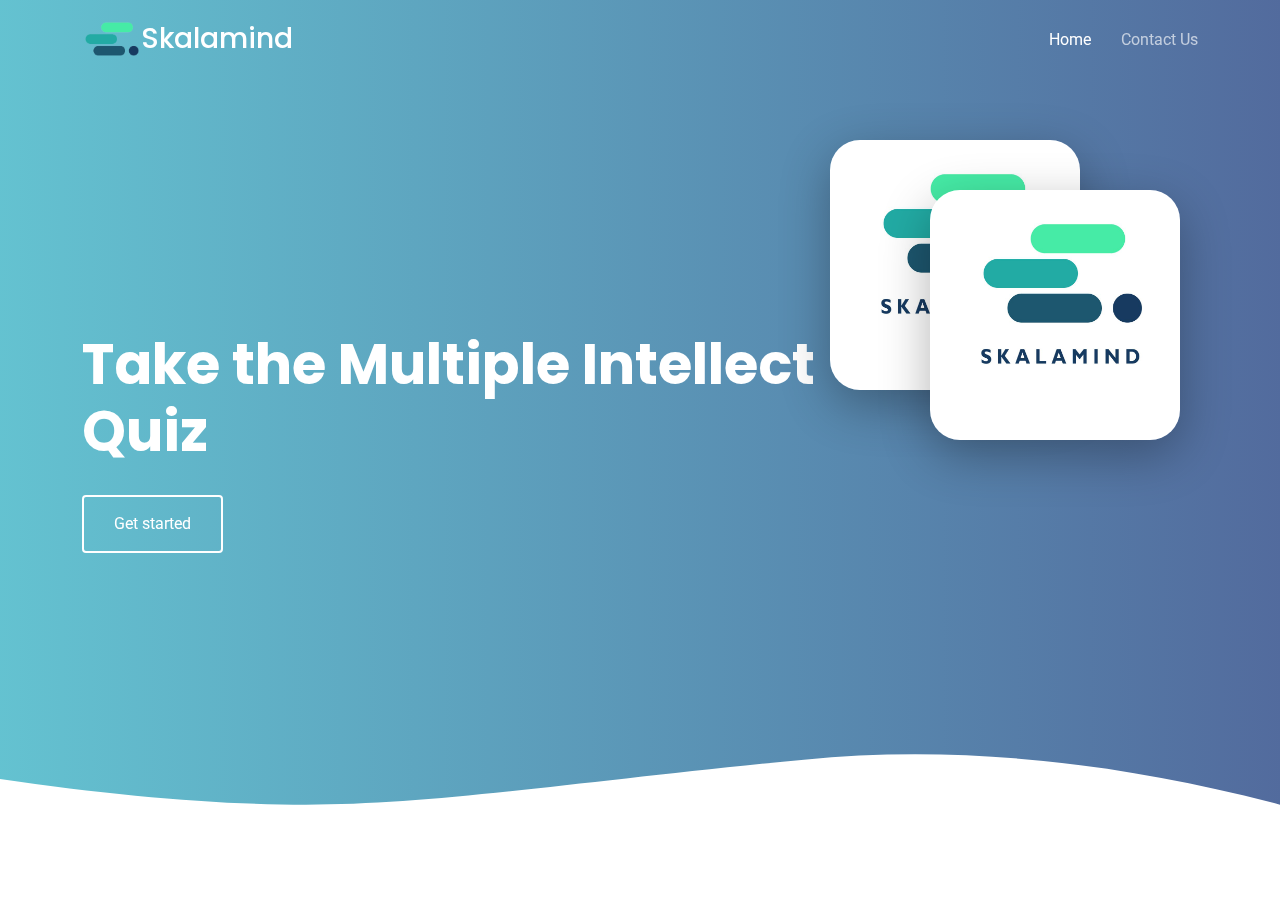
<file: index.html>
<!DOCTYPE html>
<html lang="en">

<head>
  <meta charset="utf-8">
  <meta content="width=device-width, initial-scale=1.0" name="viewport">

  <title>Index</title>
  <meta content="" name="description">
  <meta content="" name="keywords">

  <!-- Favicons -->
  <link href="assets/img/logo3.png" rel="icon">
  <link href="assets/img/apple-touch-icon.png" rel="apple-touch-icon">

  <!-- Google Fonts -->
  <link href="https://fonts.googleapis.com/css?family=Roboto:300,300i,400,400i,500,500i,600,600i,700,700i|Poppins:300,300i,400,400i,500,500i,600,600i,700,700i" rel="stylesheet">

  <!-- Vendor CSS Files -->
  <link href="assets/vendor/aos/aos.css" rel="stylesheet">
  <link href="assets/vendor/bootstrap/css/bootstrap.min.css" rel="stylesheet">
  <link href="assets/vendor/bootstrap-icons/bootstrap-icons.css" rel="stylesheet">
  <link href="assets/vendor/boxicons/css/boxicons.min.css" rel="stylesheet">
  <link href="assets/vendor/swiper/swiper-bundle.min.css" rel="stylesheet">

  <!-- Template Main CSS File -->
  <link href="assets/css/style.css" rel="stylesheet">

  <!-- =======================================================
  * Template Name: SoftLand - v4.3.0
  * Template URL: https://bootstrapmade.com/softland-bootstrap-app-landing-page-template/
  * Author: BootstrapMade.com
  * License: https://bootstrapmade.com/license/
  ======================================================== -->
</head>

<body>

  <!-- ======= Header ======= -->
  <header id="header" class="fixed-top d-flex align-items-center">
    <div class="container d-flex justify-content-between align-items-center">

      <div class="logo">
        <h1><img src="assets/img/logo3.png"><a href="index.html">Skalamind</a></h1>
        <!-- Uncomment below if you prefer to use an image logo -->
        <!-- <a href="index.html"><img src="assets/img/logo.png" alt="" class="img-fluid"></a>-->
      </div>

      <nav id="navbar" class="navbar">
        <ul>
          <li><a class="active " href="index.html">Home</a></li>
          <li><a href="contact.html">Contact Us</a></li>
        </ul>
        <i class="bi bi-list mobile-nav-toggle"></i>
      </nav><!-- .navbar -->

    </div>
  </header><!-- End Header -->

  <!-- ======= Hero Section ======= -->
  <section class="hero-section" id="hero">

    <div class="wave">

      <svg width="100%" height="355px" viewBox="0 0 1920 355" version="1.1" xmlns="http://www.w3.org/2000/svg" xmlns:xlink="http://www.w3.org/1999/xlink">
        <g id="Page-1" stroke="none" stroke-width="1" fill="none" fill-rule="evenodd">
          <g id="Apple-TV" transform="translate(0.000000, -402.000000)" fill="#FFFFFF">
            <path d="M0,439.134243 C175.04074,464.89273 327.944386,477.771974 458.710937,477.771974 C654.860765,477.771974 870.645295,442.632362 1205.9828,410.192501 C1429.54114,388.565926 1667.54687,411.092417 1920,477.771974 L1920,757 L1017.15166,757 L0,757 L0,439.134243 Z" id="Path"></path>
          </g>
        </g>
      </svg>

    </div>

     <div class="container">
      <div class="row align-items-center">
        <div class="col-12 hero-text-image">
          <div class="row">
            <div class="col-lg-8 text-center text-lg-start">
              <h1 data-aos="fade-right">Take the Multiple Intellect Quiz</h1>
              
              <p data-aos="fade-right" data-aos-delay="200" data-aos-offset="-500"><a href="quiz.html" class="btn btn-outline-white">Get started</a></p>
            </div>
            <div class="col-lg-4 iphone-wrap">

              <img src="assets/img/logo1.jpg" alt="Image" class="phone-1" data-aos="fade-right"><br>
              <img src="assets/img/logo1.jpg" alt="Image" class="phone-2" data-aos="fade-right" data-aos-delay="200">
            </div>
          </div>
        </div>
      </div>
    </div>

  </section><!-- End Hero -->

  



  <a href="#" class="back-to-top d-flex align-items-center justify-content-center"><i class="bi bi-arrow-up-short"></i></a>

  <!-- Vendor JS Files -->
  <script src="assets/vendor/aos/aos.js"></script>
  <script src="assets/vendor/bootstrap/js/bootstrap.bundle.min.js"></script>
  <script src="assets/vendor/php-email-form/validate.js"></script>
  <script src="assets/vendor/swiper/swiper-bundle.min.js"></script>

  <!-- Template Main JS File -->
  <script src="assets/js/main.js"></script>

</body>

</html>
</file>
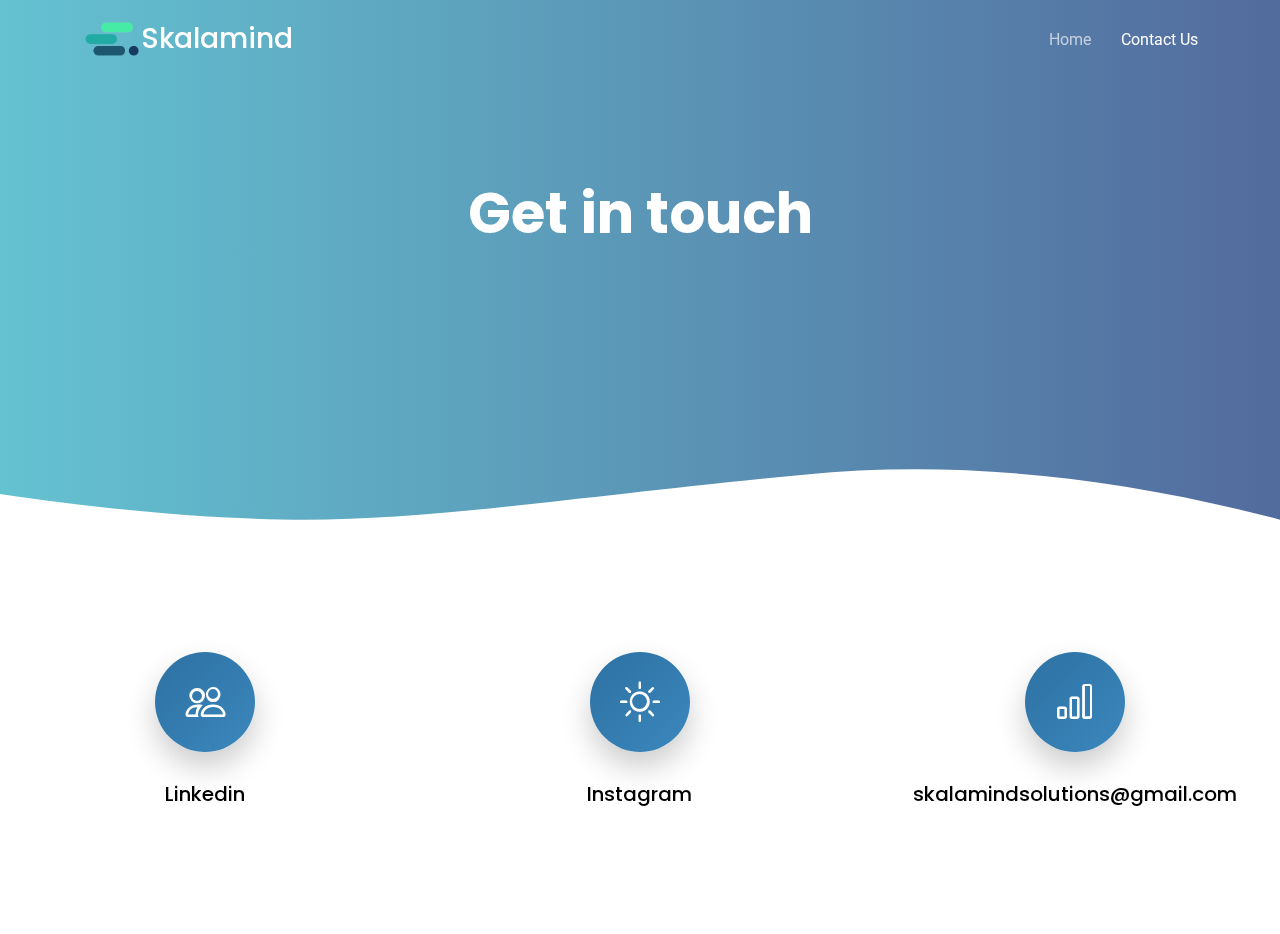
<file: contact.html>
<!DOCTYPE html>
<html lang="en">

<head>
  <meta charset="utf-8">
  <meta content="width=device-width, initial-scale=1.0" name="viewport">

  <title>Contact</title>
  <meta content="" name="description">
  <meta content="" name="keywords">

  <!-- Favicons -->
  <link href="assets/img/logo3.png" rel="icon">
  <link href="assets/img/apple-touch-icon.png" rel="apple-touch-icon">

  <!-- Google Fonts -->
  <link href="https://fonts.googleapis.com/css?family=Roboto:300,300i,400,400i,500,500i,600,600i,700,700i|Poppins:300,300i,400,400i,500,500i,600,600i,700,700i" rel="stylesheet">

  <!-- Vendor CSS Files -->
  <link href="assets/vendor/aos/aos.css" rel="stylesheet">
  <link href="assets/vendor/bootstrap/css/bootstrap.min.css" rel="stylesheet">
  <link href="assets/vendor/bootstrap-icons/bootstrap-icons.css" rel="stylesheet">
  <link href="assets/vendor/boxicons/css/boxicons.min.css" rel="stylesheet">
  <link href="assets/vendor/swiper/swiper-bundle.min.css" rel="stylesheet">

  <!-- Template Main CSS File -->
  <link href="assets/css/style.css" rel="stylesheet">

  <!-- =======================================================
  * Template Name: SoftLand - v4.3.0
  * Template URL: https://bootstrapmade.com/softland-bootstrap-app-landing-page-template/
  * Author: BootstrapMade.com
  * License: https://bootstrapmade.com/license/
  ======================================================== -->
</head>

<body>

  <!-- ======= Header ======= -->
  <header id="header" class="fixed-top d-flex align-items-center">
    <div class="container d-flex justify-content-between align-items-center">

      <div class="logo">
        <h1><img src="assets/img/logo3.png"><a href="index.html">Skalamind</a></h1>
        <!-- Uncomment below if you prefer to use an image logo -->
        <!-- <a href="index.html"><img src="assets/img/logo.png" alt="" class="img-fluid"></a>-->
      </div>

      <nav id="navbar" class="navbar">
        <ul>
          <li><a class="" href="index.html">Home</a></li>
          <li><a class="active" href="contact.html">Contact Us</a></li>
        </ul>
        <i class="bi bi-list mobile-nav-toggle"></i>
      </nav><!-- .navbar -->

    </div>
  </header><!-- End Header -->

  <main id="main">

    <section class="hero-section inner-page">
      <div class="wave">

        <svg width="1920px" height="265px" viewBox="0 0 1920 265" version="1.1" xmlns="http://www.w3.org/2000/svg" xmlns:xlink="http://www.w3.org/1999/xlink">
          <g id="Page-1" stroke="none" stroke-width="1" fill="none" fill-rule="evenodd">
            <g id="Apple-TV" transform="translate(0.000000, -402.000000)" fill="#FFFFFF">
              <path d="M0,439.134243 C175.04074,464.89273 327.944386,477.771974 458.710937,477.771974 C654.860765,477.771974 870.645295,442.632362 1205.9828,410.192501 C1429.54114,388.565926 1667.54687,411.092417 1920,477.771974 L1920,667 L1017.15166,667 L0,667 L0,439.134243 Z" id="Path"></path>
            </g>
          </g>
        </svg>

      </div>

      <div class="container">
        <div class="row align-items-center">
          <div class="col-12">
            <div class="row justify-content-center">
              <div class="col-md-7 text-center hero-text">
                <h1 data-aos="fade-up" data-aos-delay="">Get in touch</h1>
               
              </div>
            </div>
          </div>
        </div>
      </div>

    </section>

    <section class="section">
      <div class="container">
        </div>

<div class="row">
          <div class="col-md-4" data-aos="fade-up" data-aos-delay="">
            <div class="feature-1 text-center">
              <div class="wrap-icon icon-1">
                <i class="bi bi-people"></i>
              </div>
              <a href="https://www.linkedin.com/in/skalamind/"><h3 class="mb-3">Linkedin</h3></a>

              
            </div>
          </div>
          <div  class="col-md-4" data-aos="fade-up" data-aos-delay="100">
            <div class="feature-1 text-center">
              <div class="wrap-icon icon-1">
                <i class="bi bi-brightness-high"></i>
              </div><a href="https://www.instagram.com/skalamind_solutions/?hl=en"><h3 class="mb-3">Instagram</h3></a>
              
              
            </div>
          </div>
          <div class="col-md-4" data-aos="fade-up" data-aos-delay="200">
            <div class="feature-1 text-center">
              <div class="wrap-icon icon-1">
                <i class="bi bi-bar-chart"></i>
              </div>
             <h3 class="mb-3">skalamindsolutions@gmail.com</h3>
              
            </div>
          </div>
        </div>

      </section>

 
  <a href="#" class="back-to-top d-flex align-items-center justify-content-center"><i class="bi bi-arrow-up-short"></i></a>

  <!-- Vendor JS Files -->
  <script src="assets/vendor/aos/aos.js"></script>
  <script src="assets/vendor/bootstrap/js/bootstrap.bundle.min.js"></script>
  <script src="assets/vendor/php-email-form/validate.js"></script>
  <script src="assets/vendor/swiper/swiper-bundle.min.js"></script>

  <!-- Template Main JS File -->
  <script src="assets/js/main.js"></script>

</body>

</html>
</file>
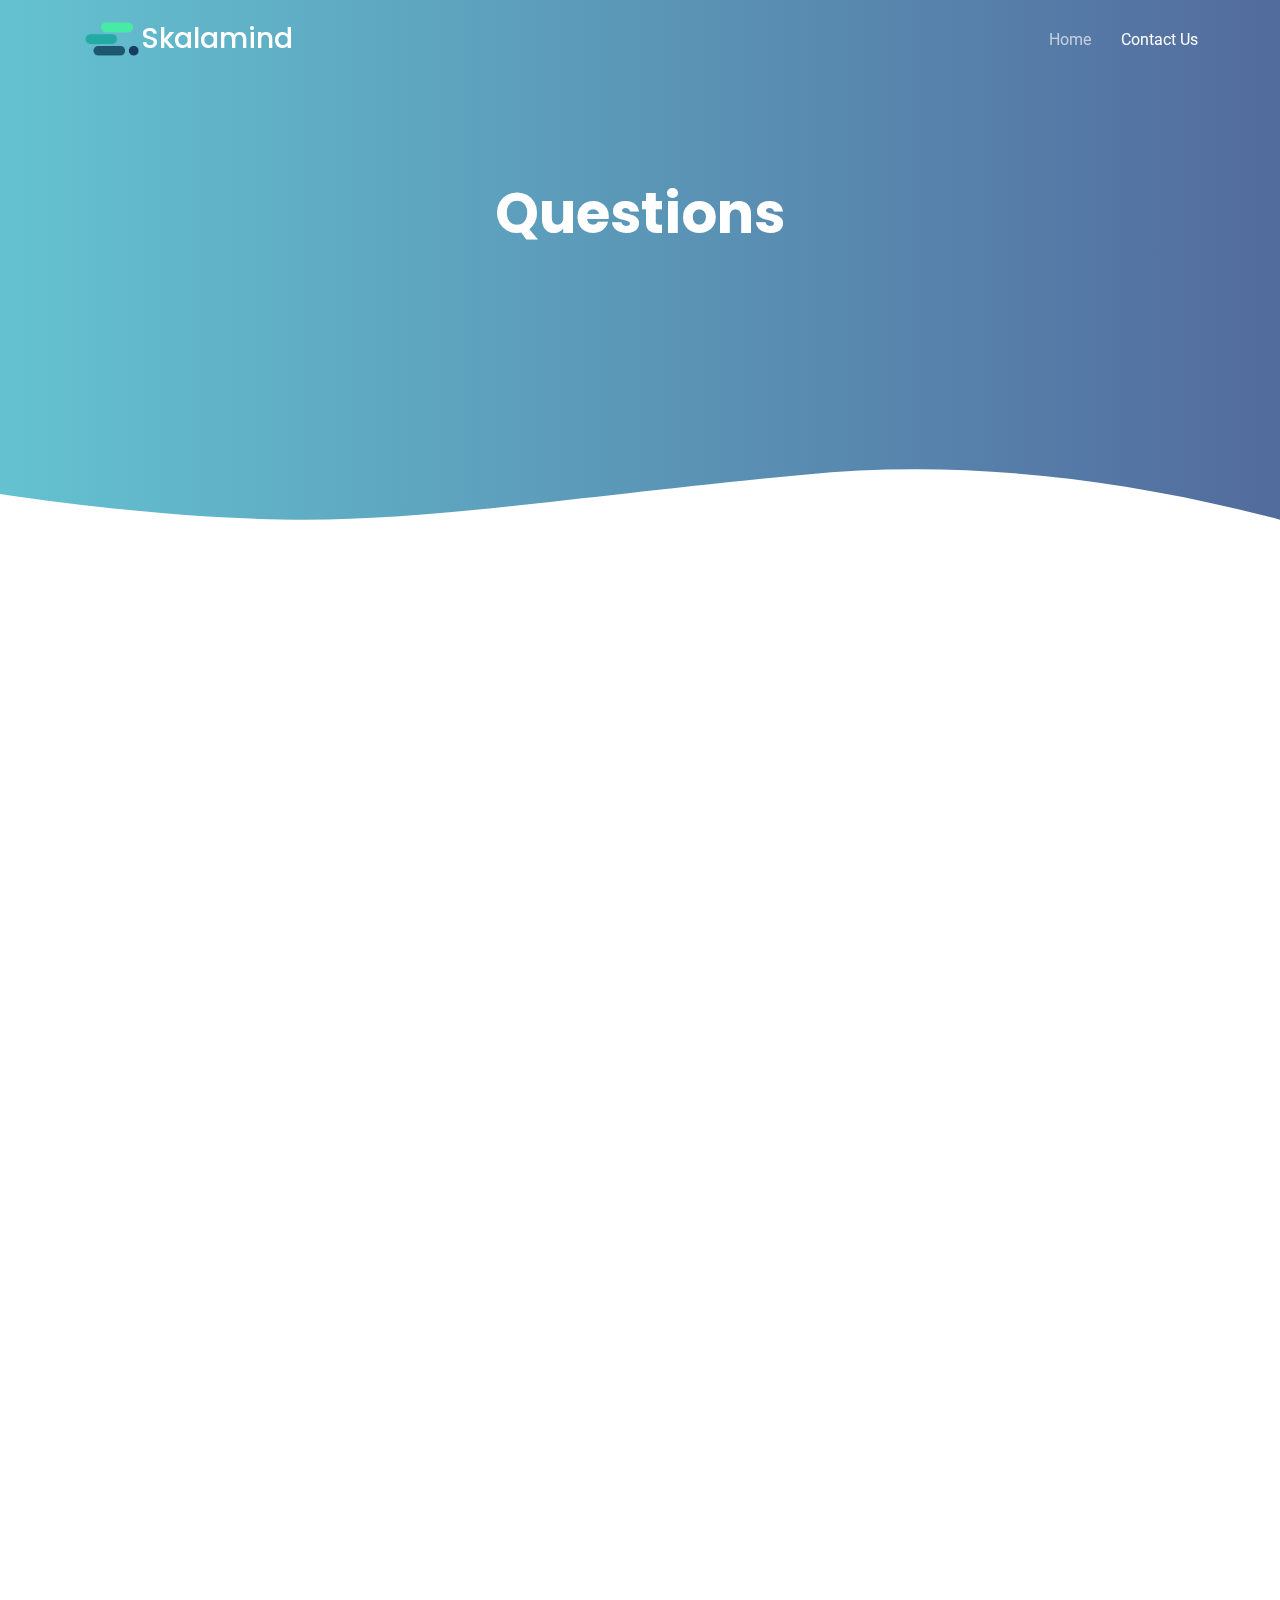
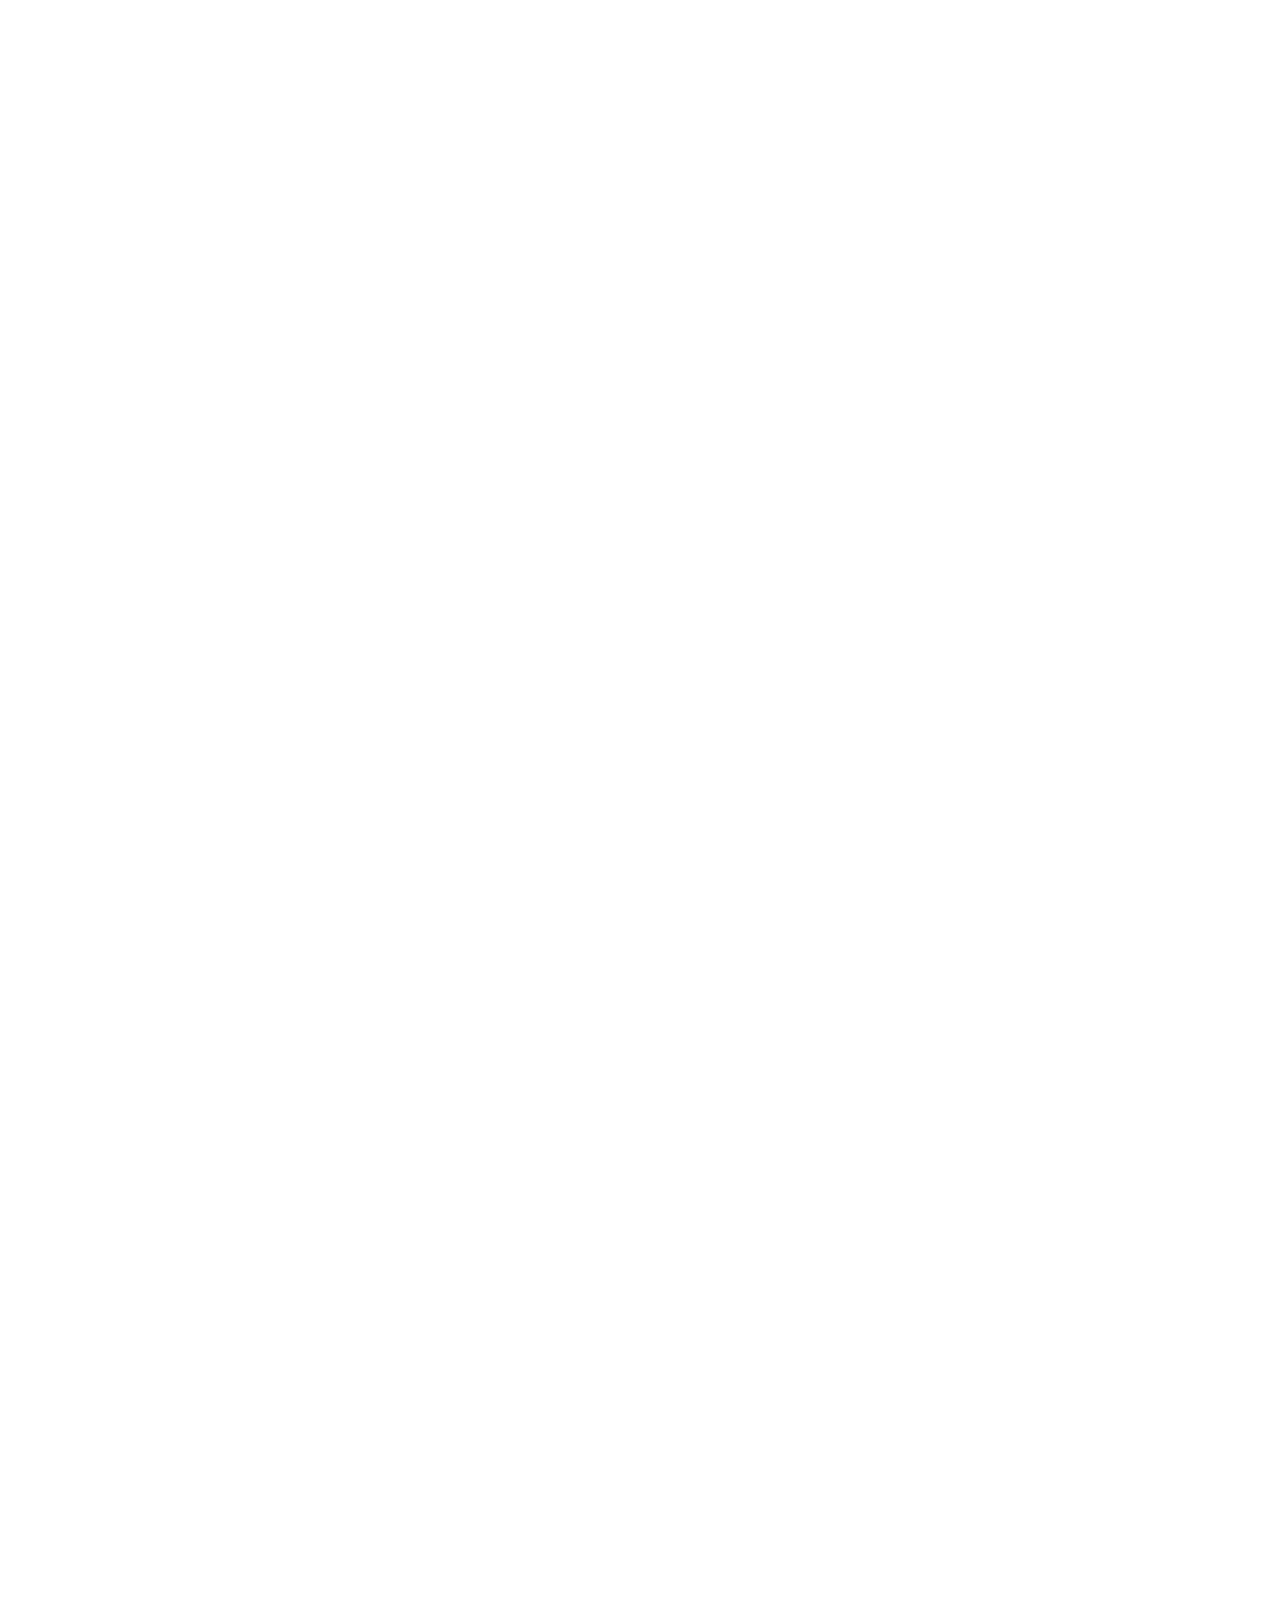
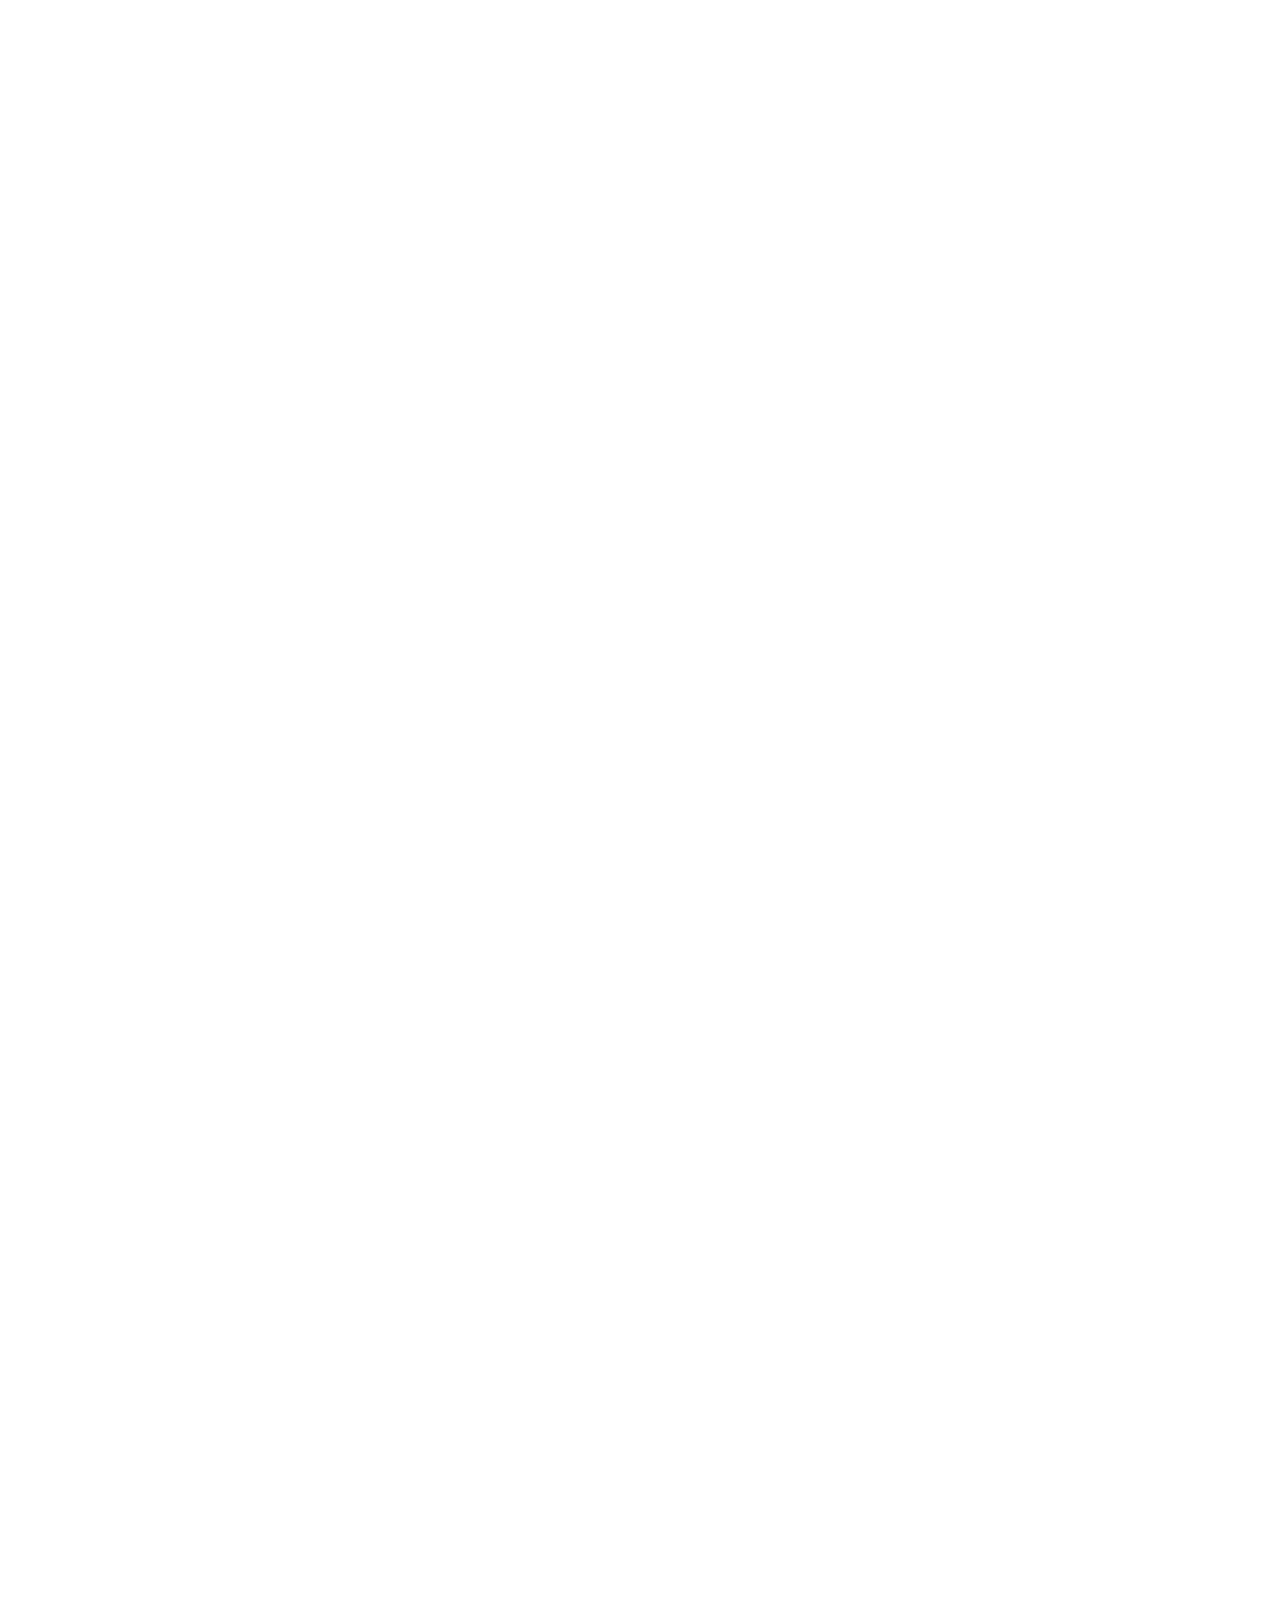
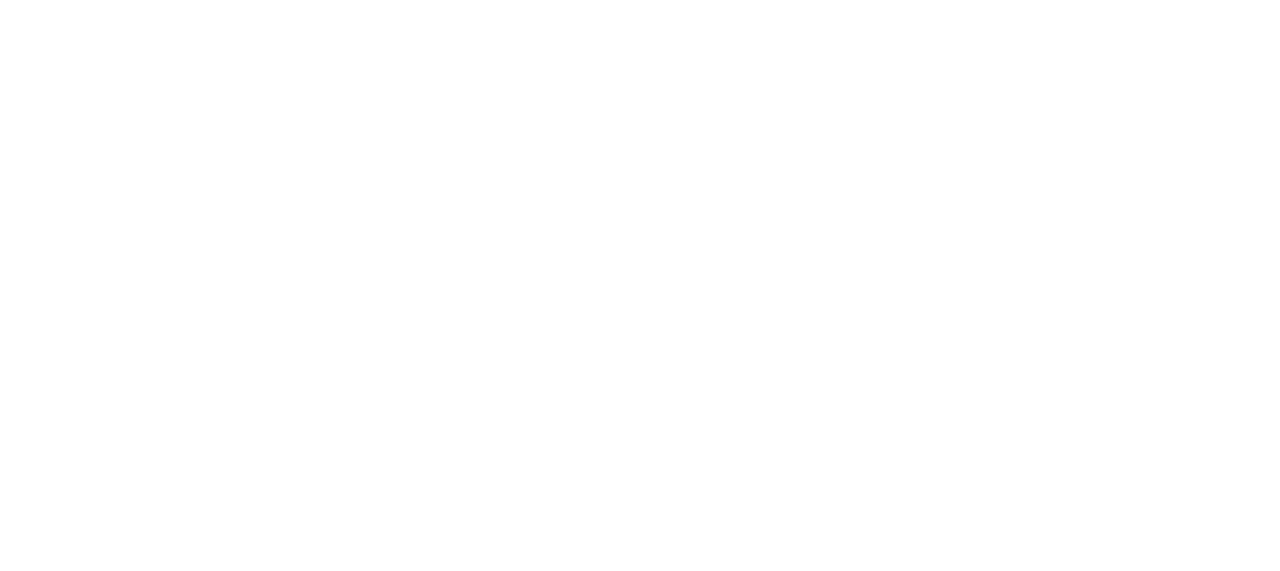
<file: questions.html>
<!DOCTYPE html>
<html lang="en">

<head>
  <meta charset="utf-8">
  <meta content="width=device-width, initial-scale=1.0" name="viewport">

  <title>Questions</title>
  <meta content="" name="description">
  <meta content="" name="keywords">

  <!-- Favicons -->
  <link href="assets/img/logo3.png" rel="icon">
  <link href="assets/img/apple-touch-icon.png" rel="apple-touch-icon">

  <!-- Google Fonts -->
  <link href="https://fonts.googleapis.com/css?family=Roboto:300,300i,400,400i,500,500i,600,600i,700,700i|Poppins:300,300i,400,400i,500,500i,600,600i,700,700i" rel="stylesheet">

  <!-- Vendor CSS Files -->
  <link href="assets/vendor/aos/aos.css" rel="stylesheet">
  <link href="assets/vendor/bootstrap/css/bootstrap.min.css" rel="stylesheet">
  <link href="assets/vendor/bootstrap-icons/bootstrap-icons.css" rel="stylesheet">
  <link href="assets/vendor/boxicons/css/boxicons.min.css" rel="stylesheet">
  <link href="assets/vendor/swiper/swiper-bundle.min.css" rel="stylesheet">

  <!-- Template Main CSS File -->
  <link href="assets/css/style.css" rel="stylesheet">

  <!-- =======================================================
  * Template Name: SoftLand - v4.3.0
  * Template URL: https://bootstrapmade.com/softland-bootstrap-app-landing-page-template/
  * Author: BootstrapMade.com
  * License: https://bootstrapmade.com/license/
  ======================================================== -->
</head>

<body>

  <!-- ======= Header ======= -->
  <header id="header" class="fixed-top d-flex align-items-center">
    <div class="container d-flex justify-content-between align-items-center">

      <div class="logo">
       <h1><img src="assets/img/logo3.png"><a href="index.html">Skalamind</a></h1>
        <!-- Uncomment below if you prefer to use an image logo -->
        <!-- <a href="index.html"><img src="assets/img/logo.png" alt="" class="img-fluid"></a>-->
      </div>

      <nav id="navbar" class="navbar">
        <ul>
          <li><a class="" href="index.html">Home</a></li>
          <li><a class="active" href="contact.html">Contact Us</a></li>
        </ul>
        <i class="bi bi-list mobile-nav-toggle"></i>
      </nav><!-- .navbar -->

    </div>
  </header><!-- End Header -->

  <main id="main">

    <section class="hero-section inner-page">
      <div class="wave">

        <svg width="1920px" height="265px" viewBox="0 0 1920 265" version="1.1" xmlns="http://www.w3.org/2000/svg" xmlns:xlink="http://www.w3.org/1999/xlink">
          <g id="Page-1" stroke="none" stroke-width="1" fill="none" fill-rule="evenodd">
            <g id="Apple-TV" transform="translate(0.000000, -402.000000)" fill="#FFFFFF">
              <path d="M0,439.134243 C175.04074,464.89273 327.944386,477.771974 458.710937,477.771974 C654.860765,477.771974 870.645295,442.632362 1205.9828,410.192501 C1429.54114,388.565926 1667.54687,411.092417 1920,477.771974 L1920,667 L1017.15166,667 L0,667 L0,439.134243 Z" id="Path"></path>
            </g>
          </g>
        </svg>

      </div>

      <div class="container">
        <div class="row align-items-center">
          <div class="col-12">
            <div class="row justify-content-center">
              <div class="col-md-7 text-center hero-text">
                <h1 data-aos="fade-up" data-aos-delay="">Questions</h1>
              </div>
            </div>
          </div>
        </div>
      </div>

    </section>

    <section class="section">
      <div class="container">
        
<iframe src="https://docs.google.com/forms/d/e/1FAIpQLSe37t6EKlimVVbU9PtYNKegTkOggo-dH8n2HALSvvpCv56q1A/viewform?embedded=true" width=100% height="4600" frameborder="0" marginheight="0" marginwidth="0">Loading…</iframe>          
            
            
          </div>

       
    </section>

 

  <a href="#" class="back-to-top d-flex align-items-center justify-content-center"><i class="bi bi-arrow-up-short"></i></a>

  <!-- Vendor JS Files -->
  <script src="assets/vendor/aos/aos.js"></script>
  <script src="assets/vendor/bootstrap/js/bootstrap.bundle.min.js"></script>
  <script src="assets/vendor/php-email-form/validate.js"></script>
  <script src="assets/vendor/swiper/swiper-bundle.min.js"></script>

  <!-- Template Main JS File -->
  <script src="assets/js/main.js"></script>

</body>

</html>
</file>
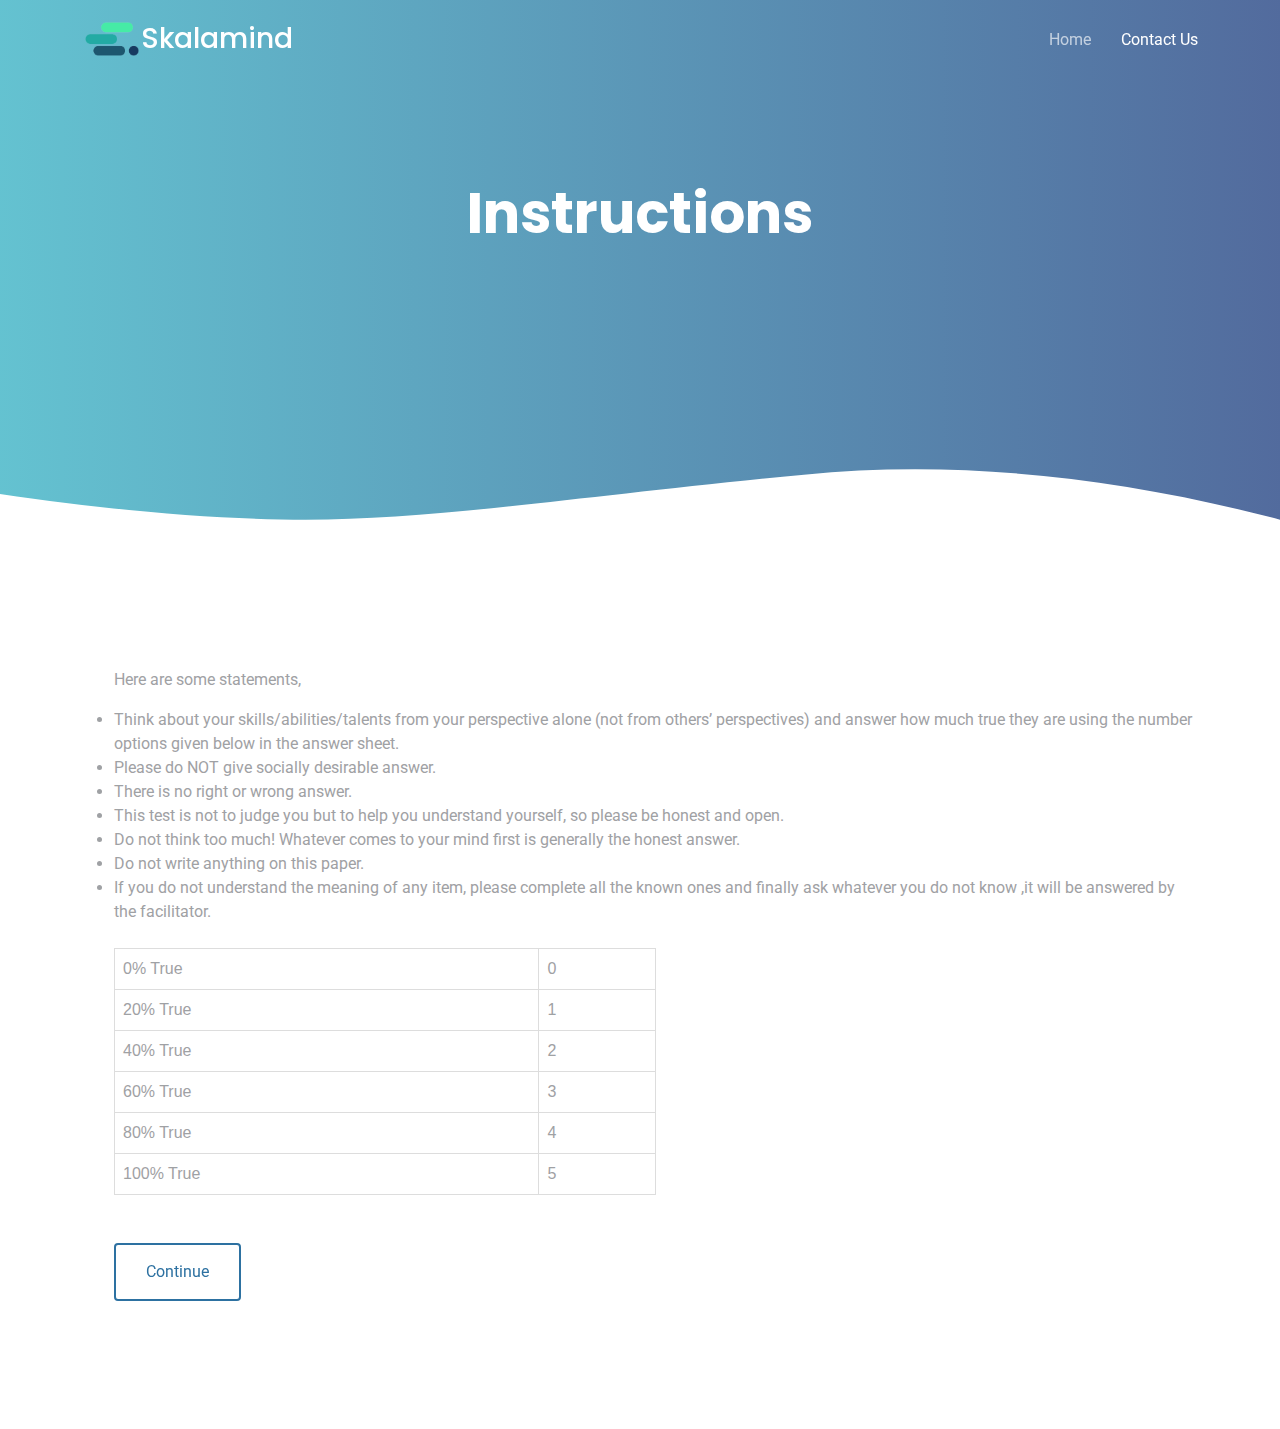
<file: quiz.html>
<!DOCTYPE html>
<html lang="en">

<head>
  <meta charset="utf-8">
  <meta content="width=device-width, initial-scale=1.0" name="viewport">

  <title>Instructions</title>
  <meta content="" name="description">
  <meta content="" name="keywords">

  <!-- Favicons -->
  <link href="assets/img/logo3.png" rel="icon">
  <link href="assets/img/apple-touch-icon.png" rel="apple-touch-icon">

  <!-- Google Fonts -->
  <link href="https://fonts.googleapis.com/css?family=Roboto:300,300i,400,400i,500,500i,600,600i,700,700i|Poppins:300,300i,400,400i,500,500i,600,600i,700,700i" rel="stylesheet">

  <!-- Vendor CSS Files -->
  <link href="assets/vendor/aos/aos.css" rel="stylesheet">
  <link href="assets/vendor/bootstrap/css/bootstrap.min.css" rel="stylesheet">
  <link href="assets/vendor/bootstrap-icons/bootstrap-icons.css" rel="stylesheet">
  <link href="assets/vendor/boxicons/css/boxicons.min.css" rel="stylesheet">
  <link href="assets/vendor/swiper/swiper-bundle.min.css" rel="stylesheet">

  <!-- Template Main CSS File -->
  <link href="assets/css/style.css" rel="stylesheet">

  <!-- =======================================================
  * Template Name: SoftLand - v4.3.0
  * Template URL: https://bootstrapmade.com/softland-bootstrap-app-landing-page-template/
  * Author: BootstrapMade.com
  * License: https://bootstrapmade.com/license/
  ======================================================== -->
<style>
table {
  font-family: arial, sans-serif;
  border-collapse: collapse;
  width: 50%;
}

td, th {
  border: 1px solid #dddddd;
  text-align: left;
  padding: 8px;
}


</style>

</head>

<body>

  <!-- ======= Header ======= -->
  <header id="header" class="fixed-top d-flex align-items-center">
    <div class="container d-flex justify-content-between align-items-center">

      <div class="logo">
       <h1><img src="assets/img/logo3.png"><a href="index.html">Skalamind</a></h1>
        <!-- Uncomment below if you prefer to use an image logo -->
        <!-- <a href="index.html"><img src="assets/img/logo.png" alt="" class="img-fluid"></a>-->
      </div>

      <nav id="navbar" class="navbar">
        <ul>
          <li><a class="" href="index.html">Home</a></li>
          <li><a class="active" href="contact.html">Contact Us</a></li>
        </ul>
        <i class="bi bi-list mobile-nav-toggle"></i>
      </nav><!-- .navbar -->

    </div>
  </header><!-- End Header -->

  <main id="main">

    <section class="hero-section inner-page">
      <div class="wave">

        <svg width="1920px" height="265px" viewBox="0 0 1920 265" version="1.1" xmlns="http://www.w3.org/2000/svg" xmlns:xlink="http://www.w3.org/1999/xlink">
          <g id="Page-1" stroke="none" stroke-width="1" fill="none" fill-rule="evenodd">
            <g id="Apple-TV" transform="translate(0.000000, -402.000000)" fill="#FFFFFF">
              <path d="M0,439.134243 C175.04074,464.89273 327.944386,477.771974 458.710937,477.771974 C654.860765,477.771974 870.645295,442.632362 1205.9828,410.192501 C1429.54114,388.565926 1667.54687,411.092417 1920,477.771974 L1920,667 L1017.15166,667 L0,667 L0,439.134243 Z" id="Path"></path>
            </g>
          </g>
        </svg>

      </div>

      <div class="container">
        <div class="row align-items-center">
          <div class="col-12">
            <div class="row justify-content-center">
              <div class="col-md-7 text-center hero-text">
                <h1 data-aos="fade-up" data-aos-delay="">Instructions</h1>
              </div>
            </div>
          </div>
        </div>
      </div>

    </section>

    <section class="section">
      <div class="container">
        

            
            <p  style="text-align: left;">
              <ul>
              <p>Here are some statements,</p>
              <li>Think about your skills/abilities/talents from your perspective alone (not from others’ perspectives) and answer how much true they are using the number options given below in the answer sheet.</li> 
<li>Please do NOT give socially desirable answer.</li> 
<li>There is no right or wrong answer.</li> 
<li>This test is not to judge you but to help you understand yourself, so please be honest and open. </li>
<li>Do not think too much! Whatever comes to your mind first is generally the honest answer. </li>
<li>Do not write anything on this paper. </li>
<li>If you do not understand the meaning of any item, please complete all the known ones and finally ask whatever you do not know ,it will be answered by the facilitator. </li><br>
            <table>
            <tr>
              <td>0% True</td>
              <td>0</td>
            </tr>
            <tr><td>20% True</td><td>1</td></tr>
            <tr><td>40% True</td><td>2</td></tr>
            <tr><td>60% True<br></td><td>3</td></tr>
            <tr><td>80% True<br></td><td>4</td></tr>
            <tr><td>100% True<br></td><td>5</td></tr>
          </table>
          <br><br>
            <p data-aos="fade-right" data-aos-delay="200" data-aos-offset="-500"><a href="questions.html" class="btn btn-outline-blue">Continue</a></p>
          </p>
           
            
          </div>

       
    </section>

 

  <a href="#" class="back-to-top d-flex align-items-center justify-content-center"><i class="bi bi-arrow-up-short"></i></a>

  <!-- Vendor JS Files -->
  <script src="assets/vendor/aos/aos.js"></script>
  <script src="assets/vendor/bootstrap/js/bootstrap.bundle.min.js"></script>
  <script src="assets/vendor/php-email-form/validate.js"></script>
  <script src="assets/vendor/swiper/swiper-bundle.min.js"></script>

  <!-- Template Main JS File -->
  <script src="assets/js/main.js"></script>

</body>

</html>
</file>
<file: assets/css/style.css>
/**
* Template Name: SoftLand - v4.3.0
* Template URL: https://bootstrapmade.com/softland-bootstrap-app-landing-page-template/
* Author: BootstrapMade.com
* License: https://bootstrapmade.com/license/
*/

/*--------------------------------------------------------------
# General
--------------------------------------------------------------*/
html {
  overflow-x: hidden;
}

body {
  font-family: "Roboto", sans-serif;
  color: #9fa1a4;
  line-height: 1.5;
}

a {
  color: #777;
  text-decoration: none;
  transition: .3s all ease;
}

a:hover {
  color: #000;
}

h1, h2, h3, h4, h5, h6, .font-heading {
  font-family: "Poppins", sans-serif;
  color: #000;
}

.container {
  z-index: 2;
  position: relative;
}

.text-black {
  color: #000 !important;
}

.text-primary {
  color: #2d71a1 !important;
}

.border-top {
  border-top: 1px solid #f2f2f2 !important;
}

.border-bottom {
  border-bottom: 1px solid #f2f2f2 !important;
}

figure figcaption {
  margin-top: .5rem;
  font-style: italic;
  font-size: .8rem;
}

section {
  overflow: hidden;
}

.section {
  padding: 7rem 0;
}

.section-heading {
  font-size: 3rem;
  font-weight: 700;
  background: linear-gradient(-45deg, #3db3c5, #274685);
  -webkit-background-clip: text;
  -webkit-text-fill-color: transparent;
}

/*--------------------------------------------------------------
# Back to top button
--------------------------------------------------------------*/
.back-to-top {
  position: fixed;
  visibility: hidden;
  opacity: 0;
  right: 15px;
  bottom: 15px;
  z-index: 996;
  background: #2d71a1;
  width: 40px;
  height: 40px;
  border-radius: 50px;
  transition: all 0.4s;
}

.back-to-top i {
  font-size: 28px;
  color: #fff;
  line-height: 0;
}

.back-to-top:hover {
  background: #3687c1;
  color: #fff;
}

.back-to-top.active {
  visibility: visible;
  opacity: 1;
}

/* Default btn sre-tyling */
.btn {
  border: none;
  padding: 15px 30px !important;
}

.btn.btn-outline-white {
  border: 2px solid #fff;
  background: none;
  color: #fff;
}

.btn.btn-outline-white:hover {
  background: #fff;
  color: #2d71a1;
}

.btn.btn-primary {
  background: #2d71a1;
  background: linear-gradient(-45deg, #1391a5, #274685);
  color: #fff;
  box-shadow: 0 10px 30px 0 rgba(0, 0, 0, 0.15);
}

/* Feature 1 */
.feature-1 .wrap-icon {
  margin: 0 auto;
  height: 100px;
  width: 100px;
  border-radius: 50%;
  position: relative;
  margin-bottom: 30px;
  box-shadow: 0 15px 30px 0 rgba(0, 0, 0, 0.2);
  display: inline-flex;
  align-items: center;
  justify-content: center;
}

.feature-1 .wrap-icon.icon-1 {
  background: linear-gradient(-45deg, #3b87bd, #2d71a2);
}

.feature-1 .wrap-icon i {
  font-size: 40px;
  line-height: 0;
  color: #fff;
}

.feature-1 h3 {
  font-size: 20px;
}

.feature-1 p {
  color: #b1b1b1;
}

/* Step */
.step {
  box-shadow: 0 10px 30px -5px rgba(0, 0, 0, 0.1);
  background: #fff;
  padding: 40px;
}

.step .number {
  background: linear-gradient(-45deg, #1391a5, #274685);
  -webkit-background-clip: text;
  -webkit-text-fill-color: transparent;
  font-weight: 700;
  letter-spacing: .2rem;
  margin-bottom: 10px;
  display: block;
}

.step p:last-child {
  margin-bottom: 0px;
}

/* Review */
.review h3 {
  font-size: 20px;
}

.review p {
  line-height: 1.8;
  font-style: italic;
  color: #333333;
}

.review .stars span {
  color: #FF8803;
}

.review .stars .muted {
  color: #ccc;
}

.review .review-user img {
  width: 70px;
  margin: 0 auto;
}

/* Testimonial Carousel */
.testimonials-slider .swiper-pagination {
  margin-top: 20px;
  position: relative;
}

.testimonials-slider .swiper-pagination .swiper-pagination-bullet {
  width: 12px;
  height: 12px;
  background-color: #fff;
  opacity: 1;
  border: 1px solid #2d71a1;
}

.testimonials-slider .swiper-pagination .swiper-pagination-bullet-active {
  background-color: #2d71a1;
}

/* Pricing */
.pricing {
  padding: 50px;
  background: linear-gradient(-45deg, #1391a5, #274685);
  color: #fff;
  padding-bottom: 12rem !important;
  position: relative;
  border-radius: 4px;
  color: #000000;
  background: #fff;
  box-shadow: 0 10px 30px 0 rgba(0, 0, 0, 0.2);
}

.pricing h3 {
  color: #2d71a1;
}

.pricing .price-cta {
  text-decoration: none;
  position: absolute;
  bottom: 50px;
  width: 100%;
  text-align: center;
  left: 0;
}

.pricing .price-cta .price {
  display: block;
  margin-bottom: 20px;
  font-size: 2rem;
  font-weight: 300;
}

.pricing .popularity {
  text-transform: uppercase;
  font-size: 12px;
  letter-spacing: .2rem;
  display: block;
  margin-bottom: 20px;
}

.pricing ul {
  margin-bottom: 50px;
}

.pricing ul li {
  margin-bottom: 10px;
}

.pricing .btn-white {
  background: #fff;
  border: 2px solid #f1f1f1;
  border-radius: 4px;
  box-shadow: 0 5px 20px 0 rgba(0, 0, 0, 0.1);
}

.pricing .btn-white:hover {
  color: #2d71a1;
}

.pricing.popular {
  background: #fff;
  box-shadow: 0 10px 30px 0 rgba(0, 0, 0, 0.2);
  color: #000000;
  background: linear-gradient(-45deg, #1391a5, #274685);
  color: #fff;
  box-shadow: none;
}

.pricing.popular .popularity {
  color: #b3b3b3;
}

.pricing.popular h3 {
  color: #fff;
  background: none;
}

.pricing.popular .btn-white {
  border: 2px solid #2d71a1;
}

/* CTA Section */
.cta-section {
  background: linear-gradient(to right, #274685 0%, #3db3c5 100%);
  color: #fff;
}

.cta-section h2 {
  color: #fff;
  font-size: 3rem;
  font-weight: 700;
}

@media screen and (max-width: 768px) {
  .cta-section h2 {
    font-size: 2rem;
  }
}

.cta-section .btn {
  background: #000000;
  color: #fff;
}

.cta-section .btn i {
  margin-right: 5px;
  font-size: 24px;
  line-height: 0;
}

/* Contact Form */
.form-control {
  height: 48px;
  border-radius: 0;
  border: 1px solid #dae0e5;
}

.form-control:active, .form-control:focus {
  outline: none;
  box-shadow: none;
  border: 1px solid #2d71a1;
}

.php-email-form .validate {
  display: none;
  color: red;
  margin: 0 0 15px 0;
  font-weight: 400;
  font-size: 13px;
}

.php-email-form .error-message {
  display: none;
  color: #fff;
  background: #ed3c0d;
  text-align: left;
  padding: 15px;
  font-weight: 600;
}

.php-email-form .error-message br + br {
  margin-top: 25px;
}

.php-email-form .sent-message {
  display: none;
  color: #fff;
  background: #18d26e;
  text-align: center;
  padding: 15px;
  font-weight: 600;
}

.php-email-form .loading {
  display: none;
  background: #fff;
  text-align: center;
  padding: 15px;
}

.php-email-form .loading:before {
  content: "";
  display: inline-block;
  border-radius: 50%;
  width: 24px;
  height: 24px;
  margin: 0 10px -6px 0;
  border: 3px solid #18d26e;
  border-top-color: #eee;
  -webkit-animation: animate-loading 1s linear infinite;
  animation: animate-loading 1s linear infinite;
}

.php-email-form textarea {
  min-height: 160px;
}

@-webkit-keyframes animate-loading {
  0% {
    transform: rotate(0deg);
  }
  100% {
    transform: rotate(360deg);
  }
}

@keyframes animate-loading {
  0% {
    transform: rotate(0deg);
  }
  100% {
    transform: rotate(360deg);
  }
}

/* Blog */
.post-entry {
  margin-bottom: 60px;
}

.post-entry .post-text .post-meta {
  text-decoration: none;
  color: #ccc;
  font-size: 13px;
  display: block;
  margin-bottom: 10px;
}

.post-entry .post-text h3 {
  font-size: 20px;
  color: #000000;
}

.post-entry .post-text h3 a {
  text-decoration: none;
  color: #000000;
}

.post-entry .post-text h3 a:hover {
  text-decoration: none;
  color: #2d71a1;
}

.post-entry .post-text .readmore {
  color: #2d71a1;
}

.sidebar-box {
  margin-bottom: 30px;
  padding: 25px;
  font-size: 15px;
  width: 100%;
  float: left;
  background: #fff;
}

.sidebar-box *:last-child {
  margin-bottom: 0;
}

.sidebar-box h3 {
  font-size: 18px;
  margin-bottom: 15px;
}

.categories li, .sidelink li {
  position: relative;
  margin-bottom: 10px;
  padding-bottom: 10px;
  border-bottom: 1px dotted gray("300");
  list-style: none;
}

.categories li:last-child, .sidelink li:last-child {
  margin-bottom: 0;
  border-bottom: none;
  padding-bottom: 0;
}

.categories li a, .sidelink li a {
  text-decoration: none;
  display: block;
}

.categories li a span, .sidelink li a span {
  position: absolute;
  right: 0;
  top: 0;
  color: #ccc;
}

.categories li.active a, .sidelink li.active a {
  text-decoration: none;
  color: #000000;
  font-style: italic;
}

.comment-form-wrap {
  clear: both;
}

.comment-list {
  padding: 0;
  margin: 0;
}

.comment-list .children {
  padding: 50px 0 0 40px;
  margin: 0;
  float: left;
  width: 100%;
}

.comment-list li {
  padding: 0;
  margin: 0 0 30px 0;
  float: left;
  width: 100%;
  clear: both;
  list-style: none;
}

.comment-list li .vcard {
  width: 80px;
  float: left;
}

.comment-list li .vcard img {
  width: 50px;
  border-radius: 50%;
}

.comment-list li .comment-body {
  float: right;
  width: calc(100% - 80px);
}

.comment-list li .comment-body h3 {
  font-size: 20px;
}

.comment-list li .comment-body .meta {
  text-decoration: none;
  text-transform: uppercase;
  font-size: 13px;
  letter-spacing: .1em;
  color: #ccc;
}

.comment-list li .comment-body .reply {
  padding: 5px 10px;
  background: #e6e6e6;
  color: #000000;
  text-transform: uppercase;
  font-size: 14px;
}

.comment-list li .comment-body .reply:hover {
  color: #000000;
  background: #e3e3e3;
}

.search-form {
  background: #f7f7f7;
  padding: 10px;
}

.search-form .form-group {
  position: relative;
}

.search-form .form-group input {
  padding-right: 50px;
}

.search-form .icon {
  position: absolute;
  top: 50%;
  right: 20px;
  transform: translateY(-50%);
}

/*--------------------------------------------------------------
# Header
--------------------------------------------------------------*/
#header {
  height: 80px;
  transition: all 0.5s;
  z-index: 997;
  transition: all 0.5s;
}

#header.header-scrolled {
  background: rgba(39, 70, 133, 0.8);
  height: 60px;
}

#header .logo h1 {
  font-size: 28px;
  margin: 0;
  padding: 4px 0;
  line-height: 1;
  font-weight: 500;
}

#header .logo h1 a, #header .logo h1 a:hover {
  color: #fff;
  text-decoration: none;
}

#header .logo img {
  padding: 0;
  margin: 0;
  max-height: 40px;
}

/*--------------------------------------------------------------
# Navigation Menu
--------------------------------------------------------------*/
/**
* Desktop Navigation 
*/
.navbar {
  padding: 0;
}

.navbar ul {
  margin: 0;
  padding: 0;
  display: flex;
  list-style: none;
  align-items: center;
}

.navbar li {
  position: relative;
}

.navbar a, .navbar a:focus {
  display: flex;
  align-items: center;
  justify-content: space-between;
  padding: 10px 0 10px 30px;
  font-size: 16px;
  font-weight: 400;
  color: rgba(255, 255, 255, 0.65);
  white-space: nowrap;
  transition: 0.3s;
}

.navbar a i, .navbar a:focus i {
  font-size: 12px;
  line-height: 0;
  margin-left: 5px;
}

.navbar a:hover, .navbar .active, .navbar .active:focus, .navbar li:hover > a {
  color: #fff;
}

.navbar .dropdown ul {
  display: block;
  position: absolute;
  left: 14px;
  top: calc(100% + 30px);
  margin: 0;
  padding: 10px 0;
  z-index: 99;
  opacity: 0;
  visibility: hidden;
  background: #fff;
  box-shadow: 0px 0px 30px rgba(127, 137, 161, 0.25);
  transition: 0.3s;
  border-radius: 4px;
}

.navbar .dropdown ul li {
  min-width: 200px;
}

.navbar .dropdown ul a {
  padding: 10px 20px;
  font-size: 15px;
  color: #101c36;
}

.navbar .dropdown ul a i {
  font-size: 12px;
}

.navbar .dropdown ul a:hover, .navbar .dropdown ul .active:hover, .navbar .dropdown ul li:hover > a {
  color: #2d71a1;
}

.navbar .dropdown:hover > ul {
  opacity: 1;
  top: 100%;
  visibility: visible;
}

.navbar .dropdown .dropdown ul {
  top: 0;
  left: calc(100% - 30px);
  visibility: hidden;
}

.navbar .dropdown .dropdown:hover > ul {
  opacity: 1;
  top: 0;
  left: 100%;
  visibility: visible;
}

@media (max-width: 1366px) {
  .navbar .dropdown .dropdown ul {
    left: -90%;
  }
  .navbar .dropdown .dropdown:hover > ul {
    left: -100%;
  }
}

/**
* Mobile Navigation 
*/
.mobile-nav-toggle {
  color: #fff;
  font-size: 28px;
  cursor: pointer;
  display: none;
  line-height: 0;
  transition: 0.5s;
}

@media (max-width: 991px) {
  .mobile-nav-toggle {
    display: block;
  }
  .navbar ul {
    display: none;
  }
}

.navbar-mobile {
  position: fixed;
  overflow: hidden;
  top: 0;
  right: 0;
  left: 0;
  bottom: 0;
  background: rgba(27, 49, 94, 0.9);
  transition: 0.3s;
  z-index: 999;
}

.navbar-mobile .mobile-nav-toggle {
  position: absolute;
  top: 15px;
  right: 15px;
}

.navbar-mobile ul {
  display: block;
  position: absolute;
  top: 55px;
  right: 15px;
  bottom: 15px;
  left: 15px;
  padding: 10px 0;
  border-radius: 10px;
  background-color: #fff;
  overflow-y: auto;
  transition: 0.3s;
}

.navbar-mobile a {
  padding: 10px 20px;
  font-size: 15px;
  color: #101c36;
}

.navbar-mobile a:hover, .navbar-mobile .active, .navbar-mobile li:hover > a {
  color: #2d71a1;
}

.navbar-mobile .dropdown ul {
  position: static;
  display: none;
  margin: 10px 20px;
  padding: 10px 0;
  z-index: 99;
  opacity: 1;
  visibility: visible;
  background: #fff;
  box-shadow: 0px 0px 30px rgba(127, 137, 161, 0.25);
}

.navbar-mobile .dropdown ul li {
  min-width: 200px;
}

.navbar-mobile .dropdown ul a {
  padding: 10px 20px;
}

.navbar-mobile .dropdown ul a i {
  font-size: 12px;
}

.navbar-mobile .dropdown ul a:hover, .navbar-mobile .dropdown ul .active:hover, .navbar-mobile .dropdown ul li:hover > a {
  color: #2d71a1;
}

.navbar-mobile .dropdown > .dropdown-active {
  display: block;
}

/*--------------------------------------------------------------
# Hero Section
--------------------------------------------------------------*/
.hero-section {
  background: linear-gradient(to left, rgba(39, 70, 133, 0.8) 0%, rgba(61, 179, 197, 0.8) 100%);
  position: relative;
}

.hero-section .wave {
  width: 100%;
  overflow: hidden;
  position: absolute;
  z-index: 1;
  bottom: -150px;
}

@media screen and (max-width: 992px) {
  .hero-section .wave {
    bottom: -180px;
  }
}

.hero-section .wave svg {
  width: 100%;
}

.hero-section, .hero-section > .container > .row {
  height: 100vh;
  min-height: 880px;
}

.hero-section.inner-page {
  height: 60vh;
  min-height: 0;
}

.hero-section.inner-page .hero-text {
  transform: translateY(-150px);
  margin-top: -120px;
}

@media screen and (max-width: 992px) {
  .hero-section.inner-page .hero-text {
    margin-top: -80px;
  }
}

.hero-section h1 {
  font-size: 3.5rem;
  color: #fff;
  font-weight: 700;
  margin-bottom: 30px;
}

@media screen and (max-width: 992px) {
  .hero-section h1 {
    font-size: 2.5rem;
    text-align: center;
    margin-top: 40px;
  }
}

@media screen and (max-width: 992px) {
  .hero-section .hero-text-image {
    margin-top: 4rem;
  }
}

.hero-section p {
  font-size: 18px;
  color: #fff;
}

.hero-section .iphone-wrap {
  position: relative;
}

@media screen and (max-width: 992px) {
  .hero-section .iphone-wrap {
    text-align: center;
  }
}

.hero-section .iphone-wrap .phone-2, .hero-section .iphone-wrap .phone-1 {
  position: absolute;
  top: -80%;
  overflow: hidden;
  left: 0;
  box-shadow: 0 15px 50px 0 rgba(0, 0, 0, 0.3);
  border-radius: 30px;
}

@media screen and (max-width: 992px) {
  .hero-section .iphone-wrap .phone-2, .hero-section .iphone-wrap .phone-1 {
    position: relative;
    top: 0;
    max-width: 100%;
  }
}

.hero-section .iphone-wrap .phone-2, .hero-section .iphone-wrap .phone-1 {
  width: 250px;
}

@media screen and (max-width: 992px) {
  .hero-section .iphone-wrap .phone-1 {
    margin-left: -150px;
  }
}

.hero-section .iphone-wrap .phone-2 {
  margin-top: 50px;
  margin-left: 100px;
  width: 250px;
}

@media screen and (max-width: 992px) {
  .hero-section .iphone-wrap .phone-2 {
    width: 250px;
    position: absolute;
    margin-top: 0px;
    margin-left: 100px;
  }
}

/*--------------------------------------------------------------
# Footer
--------------------------------------------------------------*/
.footer {
  padding: 5rem 0 2.5rem 0;
}

.footer h3 {
  font-size: 18px;
  margin-bottom: 30px;
}

.footer ul li {
  margin-bottom: 10px;
}

.footer a {
  color: #000;
}

.footer .copyright {
  margin-bottom: 0px;
}

.footer .copyright, .footer .credits {
  font-size: 14px;
}

.social a {
  display: inline-block;
  width: 50px;
  height: 50px;
  border-radius: 50%;
  background: #f8f9fa;
  position: relative;
  text-align: center;
  transition: .3s background ease;
  color: #0d1e2d;
  line-height: 0;
}

.social a span {
  display: inline-block;
  left: 50%;
  position: absolute;
  top: 50%;
  transform: translate(-50%, -50%);
}

.social a:hover {
  color: #fff;
  background: #2d71a1;
}

.social a i {
  line-height: 0;
}

.btn.btn-outline-blue {
  border: 2px solid #2d71a1;
  background: none;
  color: #2d71a1
}

.btn.btn-outline-blue:hover {
  background: #2d71a1;
  color: #fff;
}
</file>
